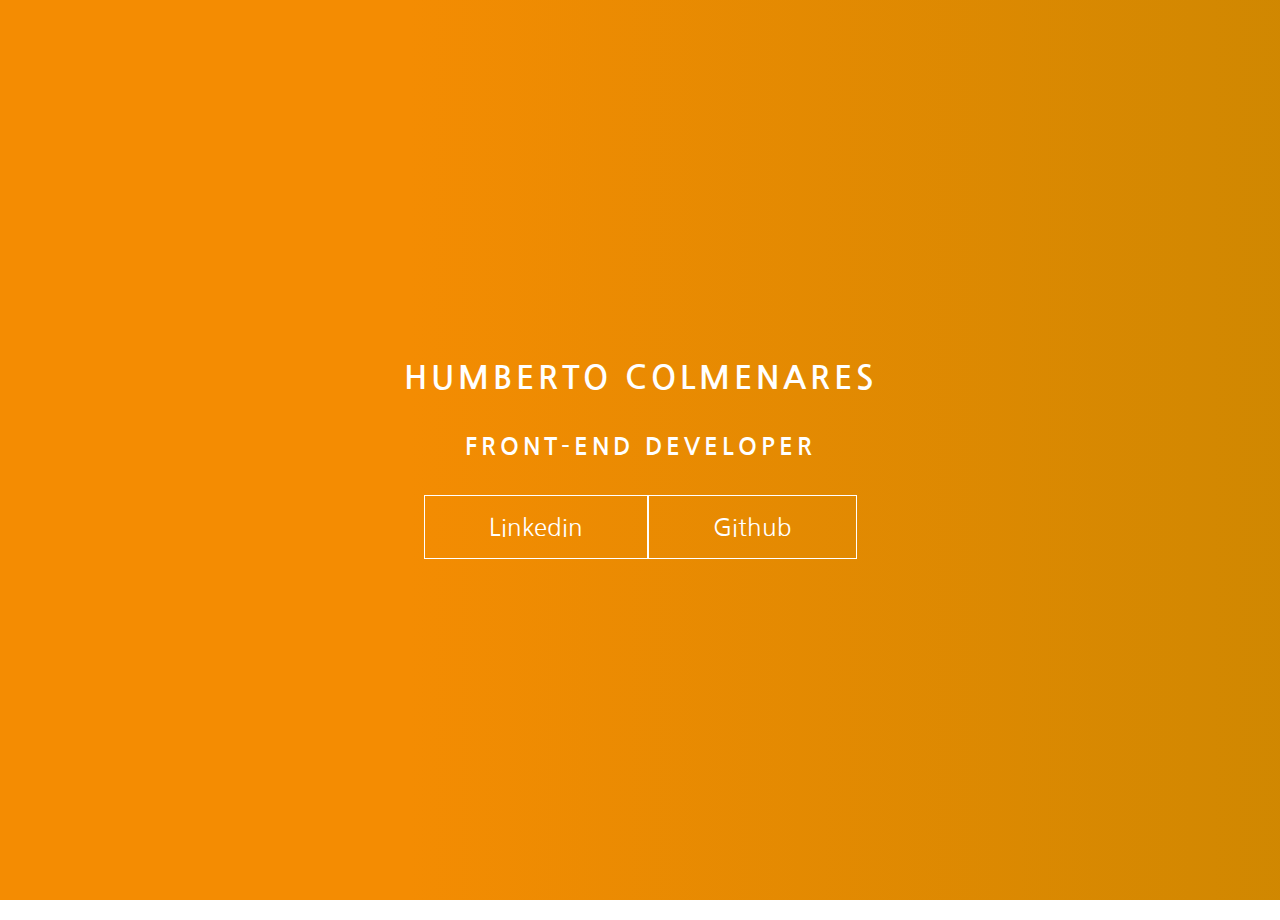
<file: Aminacoes/index.html>
<!DOCTYPE html>
<html lang="en">
<head>
   <meta charset="UTF-8">
   <meta http-equiv="X-UA-Compatible" content="IE=edge">
   <meta name="viewport" content="width=device-width, initial-scale=1.0">
   <link rel="stylesheet" href="style.css">
   <title>Document</title>
</head>
<body>
   <main class="wrapper">
       <h1>Humberto Colmenares</h1>
       <h2>Front-end Developer</h2>
       <div class="social-media">
         <a href="#">Linkedin</a>
         <a href="#">Github</a>
       </div>
   </main>
   foot
</body>
</html>
</file>
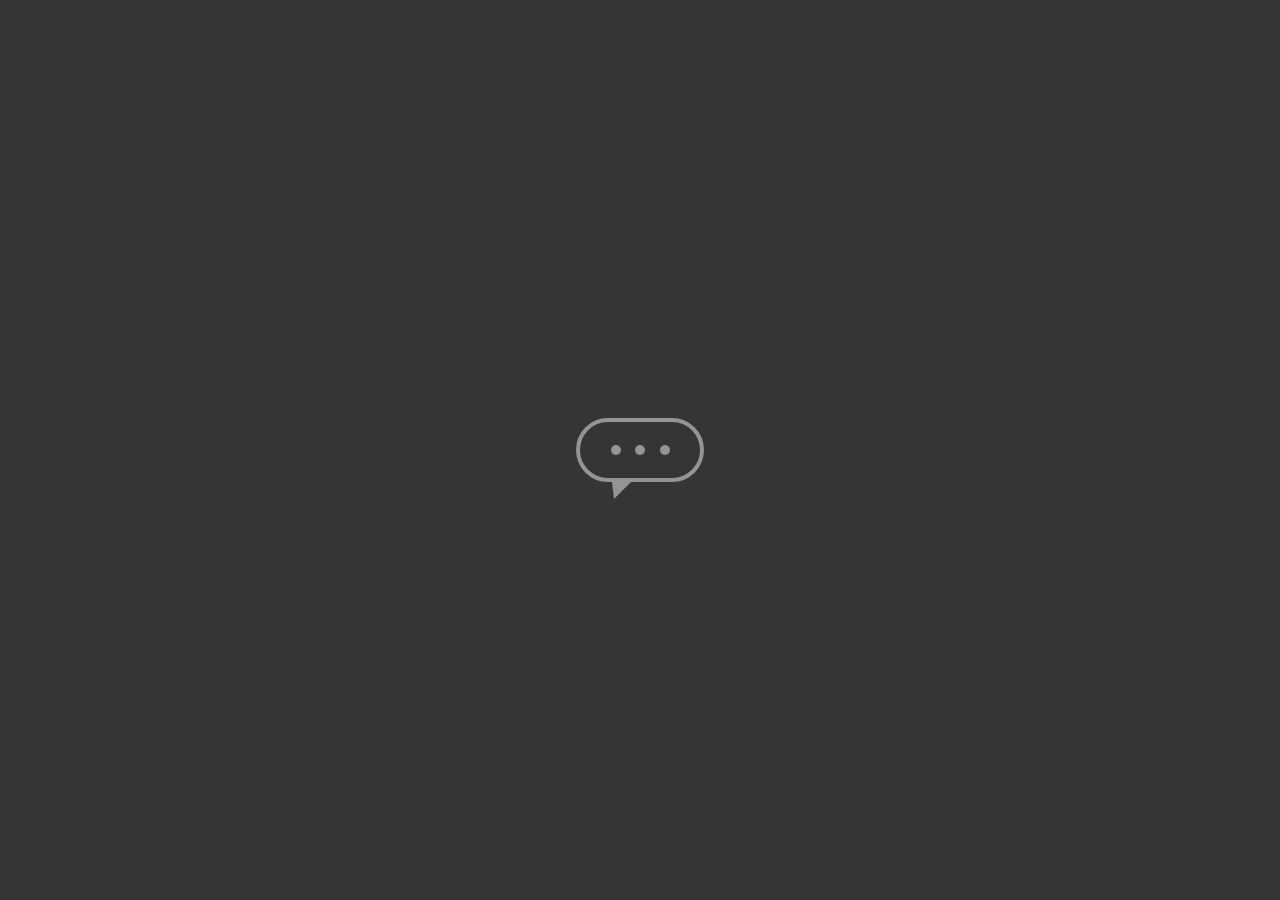
<file: Chatbot/index.html>
<!DOCTYPE html>
<html lang="en">
<head>
   <meta charset="UTF-8">
   <meta http-equiv="X-UA-Compatible" content="IE=edge">
   <meta name="viewport" content="width=device-width, initial-scale=1.0">
   <link rel="stylesheet" href="style.css">
   <title>ChatBot</title>
</head>
<body>
   <main class="wrapper">
      <div class="chatbot">
         <div class="chatbot__loading"></div>
         <div class="chatbot__loading"></div>
         <div class="chatbot__loading"></div>
      </div>
   </main>
</body>
</html>
</file>
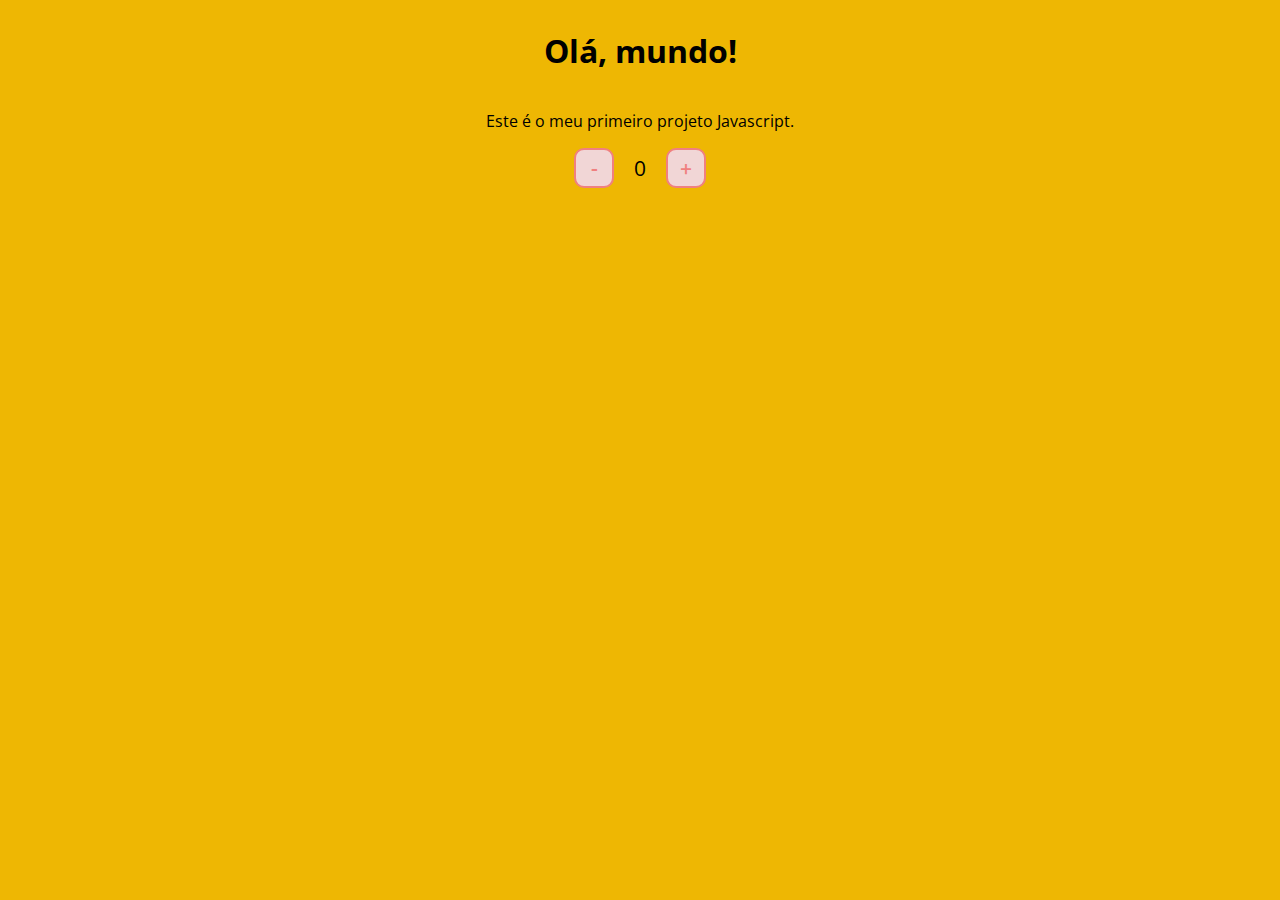
<file: contador/index.html>
<!DOCTYPE html>
<html lang="en">
<head>
    <meta charset="UTF-8">
    <meta name="viewport" content="width=device-width, initial-scale=1.0">
    <link rel="stylesheet" href="assets/style.css" />
    <title>Contador</title>
</head>
<body>
    <h1>Olá, mundo!</h1>
    <p>Este é o meu primeiro projeto Javascript.</p>
    <div id="counter">
        <button name="subtrair" id="subtrair">-</button>
        <span id="currentNumber">0</span>
        <button name="adicionar" id="adicionar">+</button>
    </div>
    <script src="assets/script.js"></script>
</body>
</html>
</file>
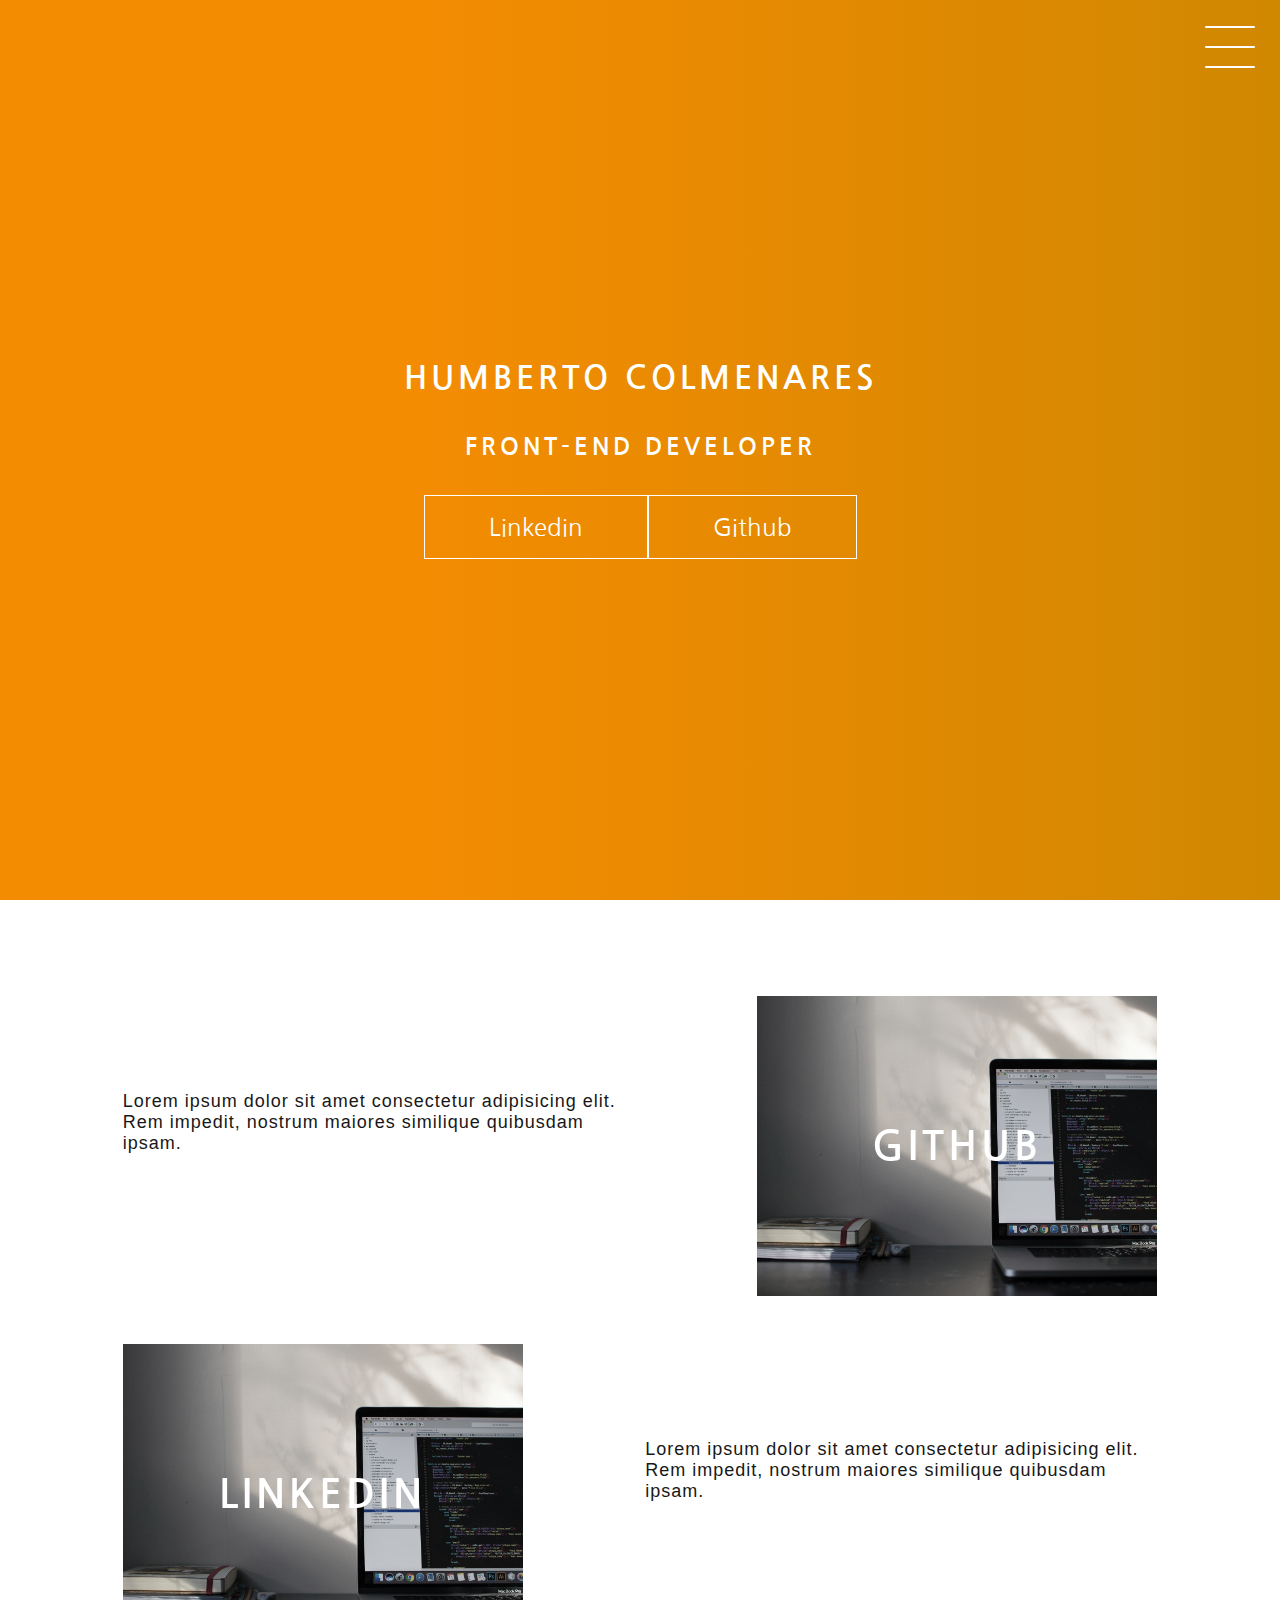
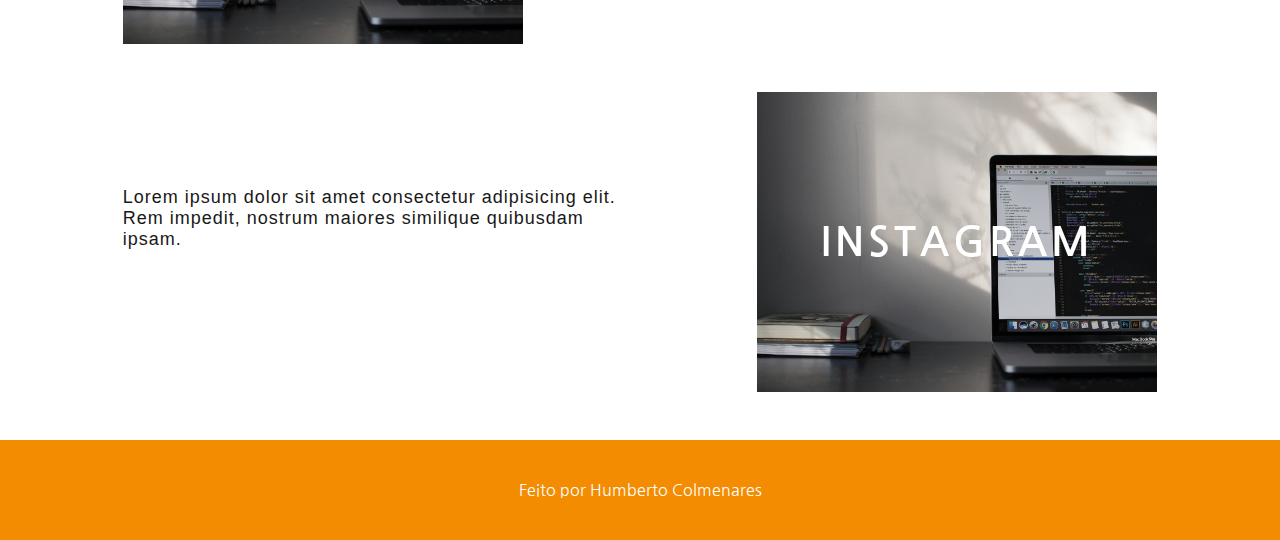
<file: portfolio/index.html>
<!DOCTYPE html>
<html lang="en">
  <head>
    <meta charset="UTF-8" />
    <meta http-equiv="X-UA-Compatible" content="IE=edge" />
    <meta name="viewport" content="width=device-width, initial-scale=1.0" />
    <link rel="stylesheet" href="style.css" />
    <title>Humberto Colmenares | Perfiles</title>
  </head>
  <body>
    <header class="header-wrapper">
      <div class="header">
        <div class="checkbox-container">
          <div class="checkbox-wrapper">
            <input type="checkbox" id="toggle" />
            <label for="toggle" class="checkbox">
              <div class="trace"></div>
              <div class="trace"></div>
              <div class="trace"></div>
            </label>
            <div class="menu"></div>
            <nav class="menu-items">
              <ul>
                <li>
                  <a href="#">Home</a>
                </li>
                <li>
                  <a href="#">Sobre mim</a>
                </li>
                <li>
                  <a href="#">Projetos</a>
                </li>
              </ul>
            </nav>
          </div>
        </div>
      </div>
      <h1>Humberto Colmenares</h1>
      <h2>Front-end Developer</h2>
      <div class="social-media">
        <a href="#">Linkedin</a>
        <a href="#">Github</a>
      </div>
    </header>
    <main class="container">
      <div class="card-container">
        <div class="card-text">
          Lorem ipsum dolor sit amet consectetur adipisicing elit. Rem impedit,
          nostrum maiores similique quibusdam ipsam.
        </div>
        <div class="card">
          <div class="card-wrapper">
            <h2>Github</h2>
            <p>Veja meus projetos</p>
          </div>
        </div>
      </div>
      <div class="card-container">
        <div class="card">
          <div class="card-wrapper">
            <h2>Linkedin</h2>
            <p>Miha Carrera</p>
          </div>
        </div>
        <div class="card-text">
          Lorem ipsum dolor sit amet consectetur adipisicing elit. Rem impedit,
          nostrum maiores similique quibusdam ipsam.
        </div>
      </div>
      <div class="card-container">
        <div class="card-text">
          Lorem ipsum dolor sit amet consectetur adipisicing elit. Rem impedit,
          nostrum maiores similique quibusdam ipsam.
        </div>
        <div class="card">
          <div class="card-wrapper">
            <h2>Instagram</h2>
            <p>Meu dia-a-dia</p>
          </div>
        </div>
      </div>
    </main>
    <footer class="footer">
      Feito por Humberto Colmenares
    </footer>
  </body>
</html>
</file>
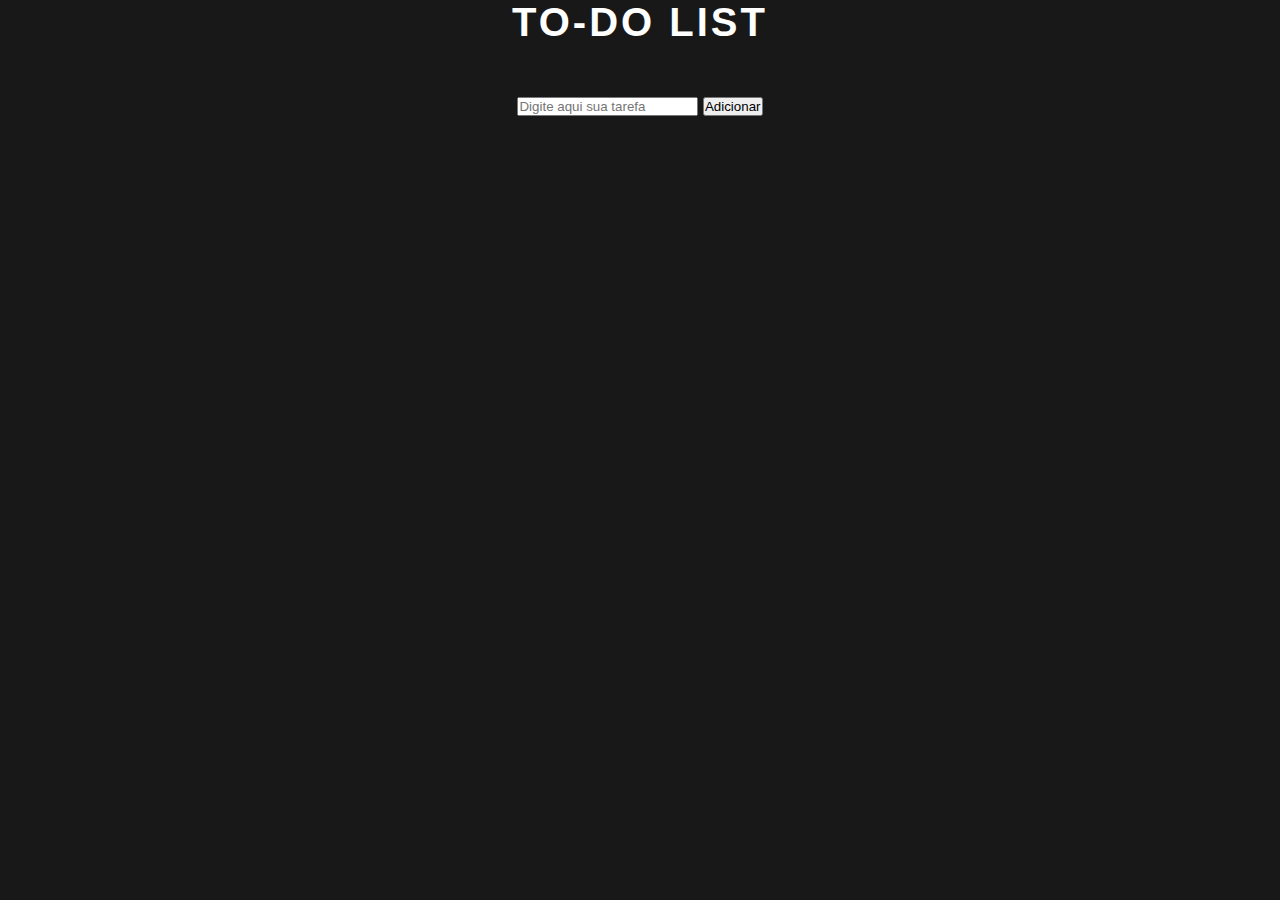
<file: To-do-list/index.html>
<!DOCTYPE html>
<html lang="en">
<head>
    <meta charset="UTF-8">
    <meta name="viewport" content="width=device-width, initial-scale=1.0">
    <link rel="stylesheet" href="./assets/css/styles.css" />
    <title>To-do list</title>
</head>
<body>
    <h1>To-do list</h1>
    <div id="list">
        <form id="task-form">
            <input id="task-input" name="tarefa" type="text" placeholder="Digite aqui sua tarefa" />
            <button type="submit">Adicionar</button>
        </form>
        <div id="tasks"></div>
    </div>
    <script src="./assets/js/scripts.js"></script>
</body>
</html>
</file>
<file: Aminacoes/style.css>
@import url('https://fonts.googleapis.com/css2?family=Nanum+Gothic:wght@400;700;800&display=swap');

body {
   margin: 0;
   padding: 0;
   color: #fff;
   font-family: 'Nanum Gothic', sans-serif;
}
.wrapper {
   height: 100vh;
   width: 100vw;
   background: linear-gradient(90deg, rgba(244,140,2,1) 8%, rgba(179,132,0,1) 39%, rgba(206,255,0,1) 100%);
   background-size: 400% 400%;
   display: flex;
   flex-direction: column;
   justify-content: center;
   align-items: center;
   animation: backgroundTransition 8s  ease-in-out infinite;
}
h1 {
   text-transform: uppercase;
   letter-spacing: 4px;
}
h2 {
   text-transform: uppercase;
   letter-spacing: 4px;
}
.social-media {
   margin-top: 1rem;
   display: flex;
}
a {
   text-decoration: none;
   color: #fff;
   font-size: 24px;
   padding: 1rem 4rem;
   border: 1px solid #fff;
   min-width: 4rem;
   display: flex;
   justify-content: center;
   align-items: center;
   transition: .5s cubic-bezier(0.55, .025, 0.675, 0.95);
}
a:hover {
   color: #085078;
   background-color: #fff;
}
@keyframes backgroundTransition {
   0% {
      background-position: 0% 80%;
   }
   50% {
      background-position: 80% 100%;
   }
   100% {
      background-position: 0% 90%;
   }
}
</file>
<file: Chatbot/style.css>
body {
  margin: 0;
  padding: 0;
  font-family: sans-serif;
}

.wrapper {
  height: 100vh;
  width: 100vw;
  background-color: rgb(53, 53, 53);
  display: flex;
  justify-content: center;
  align-items: center;
}

.chatbot {
  height: 4rem;
  width: 8rem;
  border-radius: 36px;
  border: 4px solid #949494;
  padding: 0 1rem;
  box-sizing: border-box;
  display: flex;
  justify-content: space-evenly;
  align-items: center;
  position: relative;
  transform: translate(0);
  animation: chatTranslate 2s ease-in-out infinite;
}
.chatbot::before {
  content: '';
  width: 0;
  height: 0;
  position: absolute;
  bottom: -1.3rem;
  left: 2rem;
  border-left: 2px solid transparent;
  border-right: 17px solid transparent;
  border-top: 17px solid #949494;
}
.chatbot__loading {
  height: 10px;
  width: 10px;
  border-radius: 50px;
  background-color: #949494;
  transform: scale(1);
  
}

.chatbot__loading:nth-child(1) {
  animation: pulse 1.5s ease-in-out infinite;
}

.chatbot__loading:nth-child(2) {
  animation: pulse 1.5s ease-in-out infinite;
  animation-delay: 0.2s;
}

.chatbot__loading:nth-child(3) {
  animation: pulse 1.5s ease-in-out infinite;
  animation-delay: 0.4s;
}

@keyframes pulse {
  0% {
    transform: scale(1);
  }
  50% {
    transform: scale(1.5);
  }
  100% {
    transform: scale(1);
  }
}
@keyframes chatTranslate {
  0% {
    transform: translate(0);
  }
  50% {
    transform: translate(15px);
  }
  100% {
    transform: translate(0);
  }
}
</file>
<file: contador/assets/style.css>
@import url('https://fonts.googleapis.com/css2?family=Open+Sans:wght@300;600&display=swap');

* {
    font-family: 'Open Sans', sans-serif;
}

body {
    display: flex;
    align-items: center;
    justify-content: center;
    flex-direction: column;
    background-color: rgb(238, 183, 3);
}

button {
    height: 40px;
    width: 40px;
    border-radius: 25%;
    border: 2px solid lightcoral;
    background-color: rgb(241, 214, 214);
    color: lightcoral;
    font-size: 16pt;
    font-weight: 600;
    text-align: center;
}

#counter {
    display: flex;
}

#currentNumber {
    display: flex;
    align-items: center;
    margin: 0 20px;
    font-size: 16pt;
}
</file>
<file: portfolio/style.css>
@import url('https://fonts.googleapis.com/css2?family=Nanum+Gothic:wght@400;700;800&display=swap');

body {
   margin: 0;
   padding: 0;
   color: #fff;
   font-family: 'Nanum Gothic', sans-serif;
}

/* HEADER */
.header-wrapper{
   height: 100vh;
   width: 100%;
   background: linear-gradient(90deg, #f48c02 8%, rgba(179,132,0,1) 39%, #ceff00 100%);
   background-size: 400% 400%;
   display: flex;
   flex-direction: column;
   align-items: center;
   justify-content: center;
   position: relative;
   animation: backgroundTransition 8s ease-in-out infinite;
}

h1 {
   text-align: center;
   text-transform: uppercase;
   letter-spacing: 4px;
}
h2 {
   text-transform: uppercase;
   letter-spacing: 4px;
}
.social-media {
   margin-top: 1rem;
   display: flex;
}
.social-media a {
   text-decoration: none;
   color: #fff;
   font-size: 24px;
   padding: 1rem 4rem;
   border: 1px solid #ffffff;
   min-width: 4rem;
   display: flex;
   justify-content: center;
   align-items: center;
   transition: 0.5s cubic-bezier(0.55, 0.025, 0.675, 0.97);
}
a:hover {
   color: #034263;
   background-color: #fff;
}
@keyframes backgroundTransition {
   0% {
      background-position: 0% 80%;
   }
   50% {
      background-position: 80% 100%;
   }
   100% {
      background-position: 0% 90%;
   }
}

/* MENU HAMBURGUER */
.checkbox-container{
   display: flex;
   justify-content: center;
   align-items: center;
}
.checkbox {
  height: 100px;
  width: 100px;
  position: absolute;
  top: 0;
  right: 0;
  display: flex;
  justify-content: center;
  cursor: pointer;
  z-index: 9999;
  transition: 400ms ease-in-out 0s;
}
.checkbox .trace {
  width: 50px;
  height: 2px;
  position: absolute;
  background-color: #ffffff;
  border-radius: 4px;
  transition: 0.5s ease-in-out;
}
.checkbox .trace:nth-child(1) {
  top: 26px;
  transform: rotate(0);
}
.checkbox .trace:nth-child(2) {
  top: 46px;
  transform: rotate(0);
}
.checkbox .trace:nth-child(3) {
  top: 66px;
  transform: rotate(0);
}
#toggle {
  display: none;
}

/* MENU */
.menu {
   position: absolute;
   top: 28px;
   right: 30px;
   background: transparent;
   height: 40px;
   width: 40px;
   border-radius: 50%;
   box-shadow: 0px 0px 0px 0px #ffffff;
   z-index: -1;
   transition: 400ms ease-in-out 0s;
}

.menu-items {
   position: fixed;
   top: 0;
   left: 0;
   width: 100%;
   height: 100vh;
   display: flex;
   justify-content: center;
   align-items: center;
   z-index: 2;
   opacity: 0;
   visibility: hidden;
   transition: 400ms ease-in-out 0s;
}
.menu-items ul{
   list-style-type: none;
}

.menu-items ul li a{
   margin: 10px 0;
   color: #f48c02;
   text-decoration: none;
   text-transform: uppercase;
   letter-spacing: 4px;
   font-size: 40px;
}

/* ANIMACAO DO MENU */

#toggle:checked + .checkbox .trace:nth-child(1) {
  transform: rotate(45deg);
  background-color: #ceff00;
  top: 47px;
}
#toggle:checked + .checkbox .trace:nth-child(2) {
  transform: translateX(-100px);
  width: 30px;
  visibility: hidden;
  opacity: 0;
}
#toggle:checked + .checkbox .trace:nth-child(3) {
  transform: rotate(-45deg);
  background-color: #ceff00;
  top: 48px;
}
#toggle:checked + .checkbox{
   background-color: #ffffff;
}
#toggle:checked ~ .menu{
   box-shadow: 0px 0px 0px 100vmax #ffffff;
   z-index: 1;
}

#toggle:checked ~ .menu-items{
   visibility: visible;
   opacity: 1;

}

/* CARDS */
.container{
   width: 100%;
   height: auto;
   display: flex;
   flex-direction: column;
   justify-content: space-between;
   align-items: center;
   margin: 3rem 0;
}
.card-container{
   display: flex;
   align-items: center;
   justify-content: space-evenly;
   width: 100%;
}
.card{
   height: 300px;
   width: 400px;
   margin: 3rem 0 0;
   background-image: url(./img/perfil-dev.jpg);
   background-position: center;
   background-repeat: no-repeat;
   background-size: cover;
   display: flex;
   justify-content: center;
   align-items: center;
   filter: grayscale(0.5);
   color: #ffffff;
   cursor: pointer;
   transition: 0.3s;
}
.card-text{
   width: 40%;
   font-family: sans-serif;
   font-size: 18px;
   letter-spacing: 1px;
   color: #181818;
}
.card-wrapper{
   text-align: center;
   display: flex;
   flex-direction: column;
   justify-content: center;
   align-items: center;
   position: relative;
}
.card-wrapper::before{
   content: "";
   position: absolute;
   height: 100px;
   width: 100px;
   display: block;
   border: 1px solid #ffffff;
   opacity: 0;
   transition: 0.3s;
}

.card-wrapper h2 {
   font-size: 40px;
   text-transform: uppercase;
   letter-spacing: 4px;
   margin: 0;
   transition: 0.3s;
}

.card-wrapper p {
   font-size: 0;
   visibility: hidden;
   opacity: 0;
   font-weight: bold;
   text-transform: uppercase;
   transition: 0.3s;
}

.card:hover{
   filter: unset;
}
.card:hover > .card-wrapper::before{
   opacity: 1;
   width: 350px;
   height: 250px;
}
/* FOOTER */
.footer{
   height: 100px;
   width: 100%;
   display: flex;
   align-items: center;
   justify-content: center;
   background-color: #f48c02;
}
/* RESPONSIVE */
@media (max-width: 800px){
   .social-media {
      display: flex;
      flex-direction: column;
   }
   .container {
      margin-top: 0;
   }

   .card-container{
      flex-direction: column;
   }
   .container .card-container:nth-child(1),
   .container .card-container:nth-child(3){
      flex-direction: column-reverse;
   }

   .card {
      height: 250px;
      width: 250px;
      margin: 25px;
   }
   .card-text {
      width: 90%;
      margin-left: 2rem;
      text-align: center;
   }
   .card-wrapper h2{
      font-size: 25px;
   }

   .card:hover > .card-wrapper::before{
      height: 190px;
      width: 190px;
   }
}
</file>
<file: To-do-list/assets/css/styles.css>
* {
   margin: 0;
   padding: 0;
   box-sizing: border-box;
}

body {
   height: 100vh;
   width: 100vw;
   background-color: #181818;
   color: #ffffff;
   font-family: sans-serif;
}

.container {
   height: 90vh;
   width: 80vw;
   margin: 2rem auto;
   padding: 50px;
   background-color: #292929;
   border-radius: 25px;
}
.container_wrapper{
   display: flex;
   flex-direction: column;
   justify-content: center;
   align-items: center;
   text-align: center;
}
h1 {
   font-size: 40px;
   padding-bottom: 20px;
   text-transform: uppercase;
   font-weight: bold;
   letter-spacing: 3px;
   text-align: center;
}
#list {
   margin: 2rem auto;
   display: flex;
   flex-direction: column;
   justify-content: center;
   align-items: center;
}

#tasks {
   padding: 30px;
}
</file>
